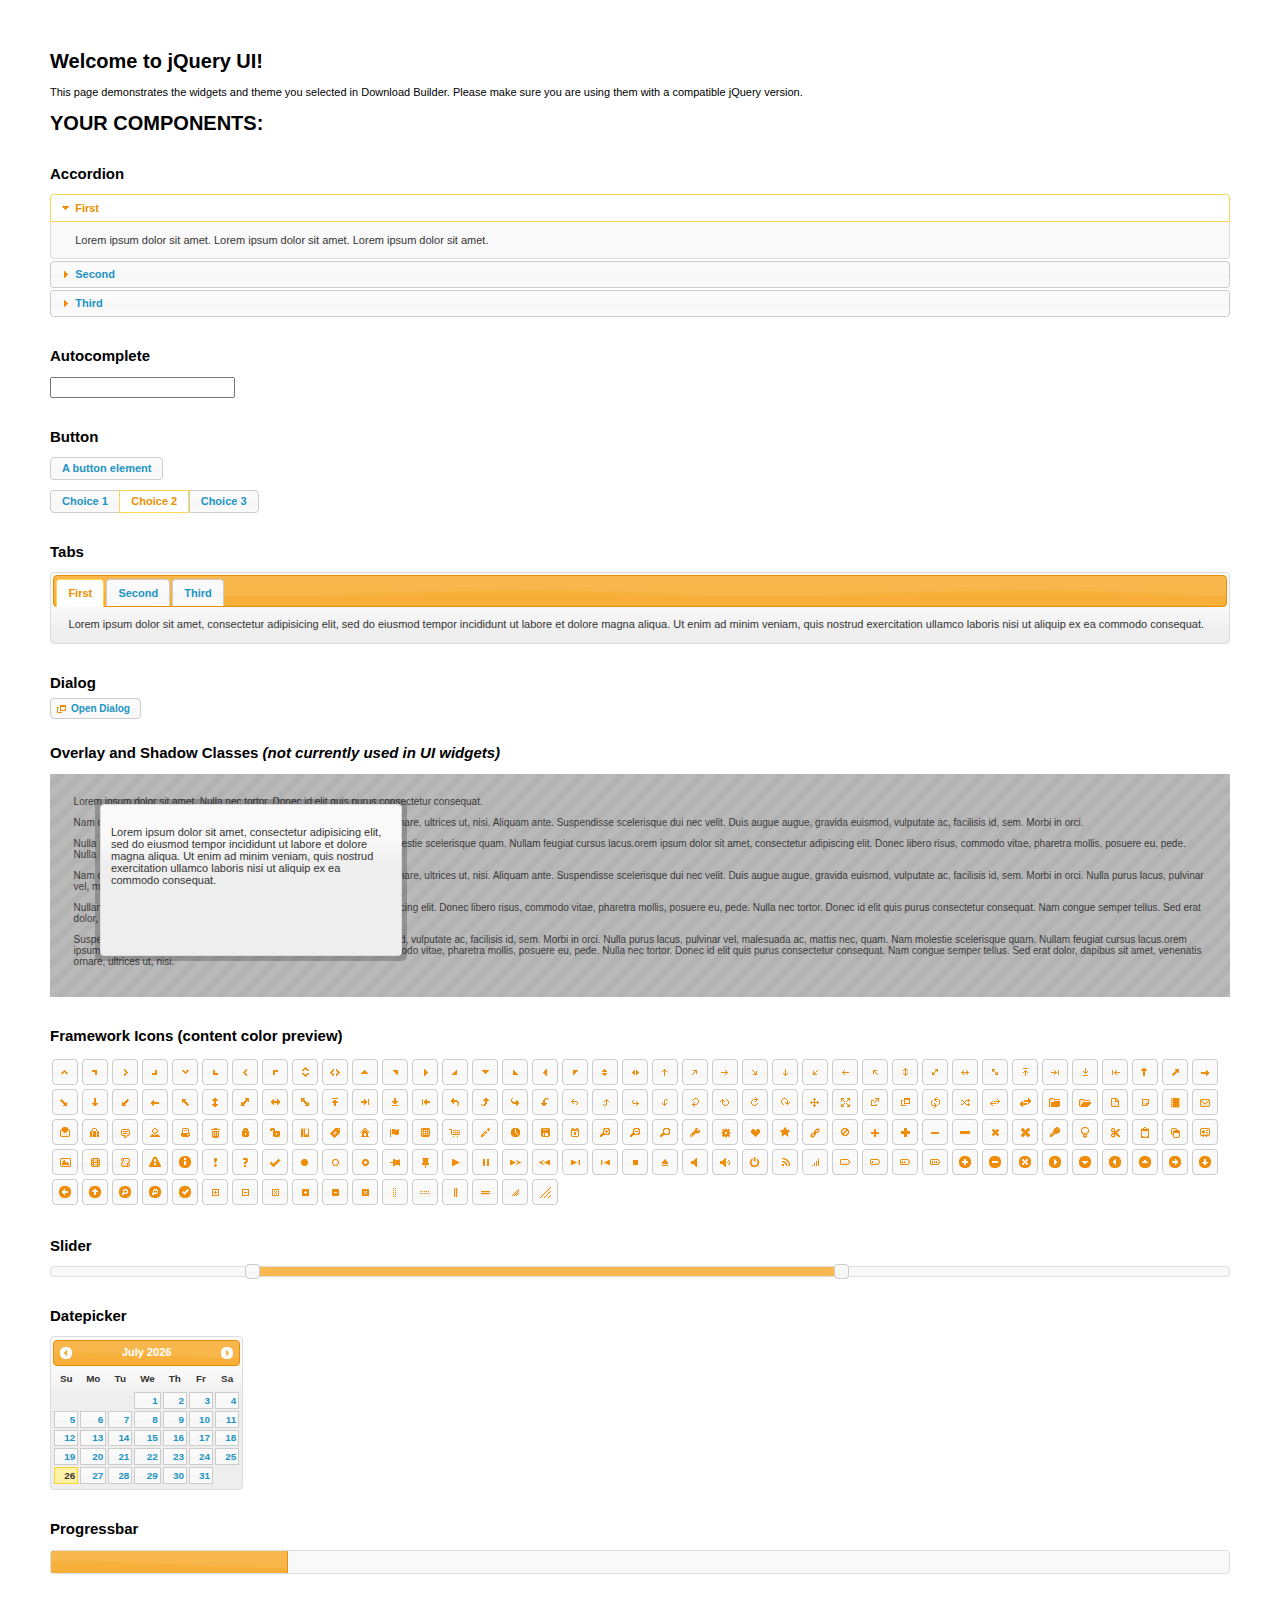
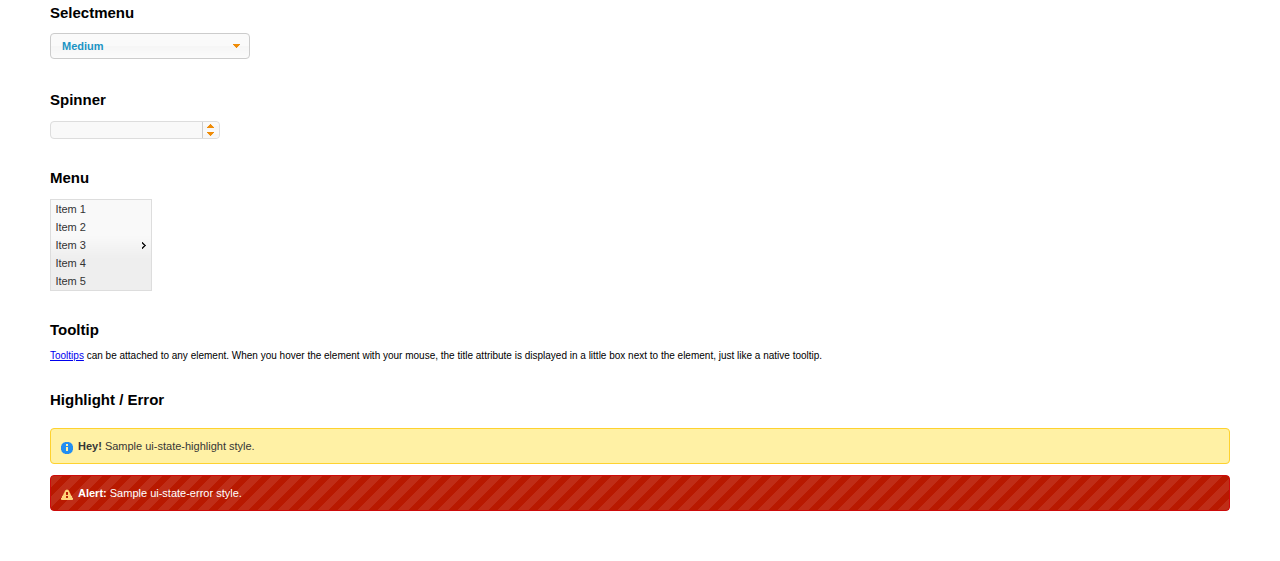
<file: jquery-ui-1.11.4/index.html>
<!doctype html>
<html lang="us">
<head>
	<meta charset="utf-8">
	<title>jQuery UI Example Page</title>
	<link href="jquery-ui.css" rel="stylesheet">
	<style>
	body{
		font: 62.5% "Trebuchet MS", sans-serif;
		margin: 50px;
	}
	.demoHeaders {
		margin-top: 2em;
	}
	#dialog-link {
		padding: .4em 1em .4em 20px;
		text-decoration: none;
		position: relative;
	}
	#dialog-link span.ui-icon {
		margin: 0 5px 0 0;
		position: absolute;
		left: .2em;
		top: 50%;
		margin-top: -8px;
	}
	#icons {
		margin: 0;
		padding: 0;
	}
	#icons li {
		margin: 2px;
		position: relative;
		padding: 4px 0;
		cursor: pointer;
		float: left;
		list-style: none;
	}
	#icons span.ui-icon {
		float: left;
		margin: 0 4px;
	}
	.fakewindowcontain .ui-widget-overlay {
		position: absolute;
	}
	select {
		width: 200px;
	}
	</style>
</head>
<body>

<h1>Welcome to jQuery UI!</h1>

<div class="ui-widget">
	<p>This page demonstrates the widgets and theme you selected in Download Builder. Please make sure you are using them with a compatible jQuery version.</p>
</div>

<h1>YOUR COMPONENTS:</h1>


<!-- Accordion -->
<h2 class="demoHeaders">Accordion</h2>
<div id="accordion">
	<h3>First</h3>
	<div>Lorem ipsum dolor sit amet. Lorem ipsum dolor sit amet. Lorem ipsum dolor sit amet.</div>
	<h3>Second</h3>
	<div>Phasellus mattis tincidunt nibh.</div>
	<h3>Third</h3>
	<div>Nam dui erat, auctor a, dignissim quis.</div>
</div>



<!-- Autocomplete -->
<h2 class="demoHeaders">Autocomplete</h2>
<div>
	<input id="autocomplete" title="type &quot;a&quot;">
</div>



<!-- Button -->
<h2 class="demoHeaders">Button</h2>
<button id="button">A button element</button>
<form style="margin-top: 1em;">
	<div id="radioset">
		<input type="radio" id="radio1" name="radio"><label for="radio1">Choice 1</label>
		<input type="radio" id="radio2" name="radio" checked="checked"><label for="radio2">Choice 2</label>
		<input type="radio" id="radio3" name="radio"><label for="radio3">Choice 3</label>
	</div>
</form>



<!-- Tabs -->
<h2 class="demoHeaders">Tabs</h2>
<div id="tabs">
	<ul>
		<li><a href="#tabs-1">First</a></li>
		<li><a href="#tabs-2">Second</a></li>
		<li><a href="#tabs-3">Third</a></li>
	</ul>
	<div id="tabs-1">Lorem ipsum dolor sit amet, consectetur adipisicing elit, sed do eiusmod tempor incididunt ut labore et dolore magna aliqua. Ut enim ad minim veniam, quis nostrud exercitation ullamco laboris nisi ut aliquip ex ea commodo consequat.</div>
	<div id="tabs-2">Phasellus mattis tincidunt nibh. Cras orci urna, blandit id, pretium vel, aliquet ornare, felis. Maecenas scelerisque sem non nisl. Fusce sed lorem in enim dictum bibendum.</div>
	<div id="tabs-3">Nam dui erat, auctor a, dignissim quis, sollicitudin eu, felis. Pellentesque nisi urna, interdum eget, sagittis et, consequat vestibulum, lacus. Mauris porttitor ullamcorper augue.</div>
</div>



<!-- Dialog NOTE: Dialog is not generated by UI in this demo so it can be visually styled in themeroller-->
<h2 class="demoHeaders">Dialog</h2>
<p><a href="#" id="dialog-link" class="ui-state-default ui-corner-all"><span class="ui-icon ui-icon-newwin"></span>Open Dialog</a></p>

<h2 class="demoHeaders">Overlay and Shadow Classes <em>(not currently used in UI widgets)</em></h2>
<div style="position: relative; width: 96%; height: 200px; padding:1% 2%; overflow:hidden;" class="fakewindowcontain">
	<p>Lorem ipsum dolor sit amet,  Nulla nec tortor. Donec id elit quis purus consectetur consequat. </p><p>Nam congue semper tellus. Sed erat dolor, dapibus sit amet, venenatis ornare, ultrices ut, nisi. Aliquam ante. Suspendisse scelerisque dui nec velit. Duis augue augue, gravida euismod, vulputate ac, facilisis id, sem. Morbi in orci. </p><p>Nulla purus lacus, pulvinar vel, malesuada ac, mattis nec, quam. Nam molestie scelerisque quam. Nullam feugiat cursus lacus.orem ipsum dolor sit amet, consectetur adipiscing elit. Donec libero risus, commodo vitae, pharetra mollis, posuere eu, pede. Nulla nec tortor. Donec id elit quis purus consectetur consequat. </p><p>Nam congue semper tellus. Sed erat dolor, dapibus sit amet, venenatis ornare, ultrices ut, nisi. Aliquam ante. Suspendisse scelerisque dui nec velit. Duis augue augue, gravida euismod, vulputate ac, facilisis id, sem. Morbi in orci. Nulla purus lacus, pulvinar vel, malesuada ac, mattis nec, quam. Nam molestie scelerisque quam. </p><p>Nullam feugiat cursus lacus.orem ipsum dolor sit amet, consectetur adipiscing elit. Donec libero risus, commodo vitae, pharetra mollis, posuere eu, pede. Nulla nec tortor. Donec id elit quis purus consectetur consequat. Nam congue semper tellus. Sed erat dolor, dapibus sit amet, venenatis ornare, ultrices ut, nisi. Aliquam ante. </p><p>Suspendisse scelerisque dui nec velit. Duis augue augue, gravida euismod, vulputate ac, facilisis id, sem. Morbi in orci. Nulla purus lacus, pulvinar vel, malesuada ac, mattis nec, quam. Nam molestie scelerisque quam. Nullam feugiat cursus lacus.orem ipsum dolor sit amet, consectetur adipiscing elit. Donec libero risus, commodo vitae, pharetra mollis, posuere eu, pede. Nulla nec tortor. Donec id elit quis purus consectetur consequat. Nam congue semper tellus. Sed erat dolor, dapibus sit amet, venenatis ornare, ultrices ut, nisi. </p>

	<!-- ui-dialog -->
	<div class="ui-overlay"><div class="ui-widget-overlay"></div><div class="ui-widget-shadow ui-corner-all" style="width: 302px; height: 152px; position: absolute; left: 50px; top: 30px;"></div></div>
	<div style="position: absolute; width: 280px; height: 130px;left: 50px; top: 30px; padding: 10px;" class="ui-widget ui-widget-content ui-corner-all">
		<div class="ui-dialog-content ui-widget-content" style="background: none; border: 0;">
			<p>Lorem ipsum dolor sit amet, consectetur adipisicing elit, sed do eiusmod tempor incididunt ut labore et dolore magna aliqua. Ut enim ad minim veniam, quis nostrud exercitation ullamco laboris nisi ut aliquip ex ea commodo consequat.</p>
		</div>
	</div>

</div>

<!-- ui-dialog -->
<div id="dialog" title="Dialog Title">
	<p>Lorem ipsum dolor sit amet, consectetur adipisicing elit, sed do eiusmod tempor incididunt ut labore et dolore magna aliqua. Ut enim ad minim veniam, quis nostrud exercitation ullamco laboris nisi ut aliquip ex ea commodo consequat.</p>
</div>



<h2 class="demoHeaders">Framework Icons (content color preview)</h2>
<ul id="icons" class="ui-widget ui-helper-clearfix">
	<li class="ui-state-default ui-corner-all" title=".ui-icon-carat-1-n"><span class="ui-icon ui-icon-carat-1-n"></span></li>
	<li class="ui-state-default ui-corner-all" title=".ui-icon-carat-1-ne"><span class="ui-icon ui-icon-carat-1-ne"></span></li>
	<li class="ui-state-default ui-corner-all" title=".ui-icon-carat-1-e"><span class="ui-icon ui-icon-carat-1-e"></span></li>
	<li class="ui-state-default ui-corner-all" title=".ui-icon-carat-1-se"><span class="ui-icon ui-icon-carat-1-se"></span></li>
	<li class="ui-state-default ui-corner-all" title=".ui-icon-carat-1-s"><span class="ui-icon ui-icon-carat-1-s"></span></li>
	<li class="ui-state-default ui-corner-all" title=".ui-icon-carat-1-sw"><span class="ui-icon ui-icon-carat-1-sw"></span></li>
	<li class="ui-state-default ui-corner-all" title=".ui-icon-carat-1-w"><span class="ui-icon ui-icon-carat-1-w"></span></li>
	<li class="ui-state-default ui-corner-all" title=".ui-icon-carat-1-nw"><span class="ui-icon ui-icon-carat-1-nw"></span></li>
	<li class="ui-state-default ui-corner-all" title=".ui-icon-carat-2-n-s"><span class="ui-icon ui-icon-carat-2-n-s"></span></li>
	<li class="ui-state-default ui-corner-all" title=".ui-icon-carat-2-e-w"><span class="ui-icon ui-icon-carat-2-e-w"></span></li>
	<li class="ui-state-default ui-corner-all" title=".ui-icon-triangle-1-n"><span class="ui-icon ui-icon-triangle-1-n"></span></li>
	<li class="ui-state-default ui-corner-all" title=".ui-icon-triangle-1-ne"><span class="ui-icon ui-icon-triangle-1-ne"></span></li>
	<li class="ui-state-default ui-corner-all" title=".ui-icon-triangle-1-e"><span class="ui-icon ui-icon-triangle-1-e"></span></li>
	<li class="ui-state-default ui-corner-all" title=".ui-icon-triangle-1-se"><span class="ui-icon ui-icon-triangle-1-se"></span></li>
	<li class="ui-state-default ui-corner-all" title=".ui-icon-triangle-1-s"><span class="ui-icon ui-icon-triangle-1-s"></span></li>
	<li class="ui-state-default ui-corner-all" title=".ui-icon-triangle-1-sw"><span class="ui-icon ui-icon-triangle-1-sw"></span></li>
	<li class="ui-state-default ui-corner-all" title=".ui-icon-triangle-1-w"><span class="ui-icon ui-icon-triangle-1-w"></span></li>
	<li class="ui-state-default ui-corner-all" title=".ui-icon-triangle-1-nw"><span class="ui-icon ui-icon-triangle-1-nw"></span></li>
	<li class="ui-state-default ui-corner-all" title=".ui-icon-triangle-2-n-s"><span class="ui-icon ui-icon-triangle-2-n-s"></span></li>
	<li class="ui-state-default ui-corner-all" title=".ui-icon-triangle-2-e-w"><span class="ui-icon ui-icon-triangle-2-e-w"></span></li>
	<li class="ui-state-default ui-corner-all" title=".ui-icon-arrow-1-n"><span class="ui-icon ui-icon-arrow-1-n"></span></li>
	<li class="ui-state-default ui-corner-all" title=".ui-icon-arrow-1-ne"><span class="ui-icon ui-icon-arrow-1-ne"></span></li>
	<li class="ui-state-default ui-corner-all" title=".ui-icon-arrow-1-e"><span class="ui-icon ui-icon-arrow-1-e"></span></li>
	<li class="ui-state-default ui-corner-all" title=".ui-icon-arrow-1-se"><span class="ui-icon ui-icon-arrow-1-se"></span></li>
	<li class="ui-state-default ui-corner-all" title=".ui-icon-arrow-1-s"><span class="ui-icon ui-icon-arrow-1-s"></span></li>
	<li class="ui-state-default ui-corner-all" title=".ui-icon-arrow-1-sw"><span class="ui-icon ui-icon-arrow-1-sw"></span></li>
	<li class="ui-state-default ui-corner-all" title=".ui-icon-arrow-1-w"><span class="ui-icon ui-icon-arrow-1-w"></span></li>
	<li class="ui-state-default ui-corner-all" title=".ui-icon-arrow-1-nw"><span class="ui-icon ui-icon-arrow-1-nw"></span></li>
	<li class="ui-state-default ui-corner-all" title=".ui-icon-arrow-2-n-s"><span class="ui-icon ui-icon-arrow-2-n-s"></span></li>
	<li class="ui-state-default ui-corner-all" title=".ui-icon-arrow-2-ne-sw"><span class="ui-icon ui-icon-arrow-2-ne-sw"></span></li>
	<li class="ui-state-default ui-corner-all" title=".ui-icon-arrow-2-e-w"><span class="ui-icon ui-icon-arrow-2-e-w"></span></li>
	<li class="ui-state-default ui-corner-all" title=".ui-icon-arrow-2-se-nw"><span class="ui-icon ui-icon-arrow-2-se-nw"></span></li>
	<li class="ui-state-default ui-corner-all" title=".ui-icon-arrowstop-1-n"><span class="ui-icon ui-icon-arrowstop-1-n"></span></li>
	<li class="ui-state-default ui-corner-all" title=".ui-icon-arrowstop-1-e"><span class="ui-icon ui-icon-arrowstop-1-e"></span></li>
	<li class="ui-state-default ui-corner-all" title=".ui-icon-arrowstop-1-s"><span class="ui-icon ui-icon-arrowstop-1-s"></span></li>
	<li class="ui-state-default ui-corner-all" title=".ui-icon-arrowstop-1-w"><span class="ui-icon ui-icon-arrowstop-1-w"></span></li>
	<li class="ui-state-default ui-corner-all" title=".ui-icon-arrowthick-1-n"><span class="ui-icon ui-icon-arrowthick-1-n"></span></li>
	<li class="ui-state-default ui-corner-all" title=".ui-icon-arrowthick-1-ne"><span class="ui-icon ui-icon-arrowthick-1-ne"></span></li>
	<li class="ui-state-default ui-corner-all" title=".ui-icon-arrowthick-1-e"><span class="ui-icon ui-icon-arrowthick-1-e"></span></li>
	<li class="ui-state-default ui-corner-all" title=".ui-icon-arrowthick-1-se"><span class="ui-icon ui-icon-arrowthick-1-se"></span></li>
	<li class="ui-state-default ui-corner-all" title=".ui-icon-arrowthick-1-s"><span class="ui-icon ui-icon-arrowthick-1-s"></span></li>
	<li class="ui-state-default ui-corner-all" title=".ui-icon-arrowthick-1-sw"><span class="ui-icon ui-icon-arrowthick-1-sw"></span></li>
	<li class="ui-state-default ui-corner-all" title=".ui-icon-arrowthick-1-w"><span class="ui-icon ui-icon-arrowthick-1-w"></span></li>
	<li class="ui-state-default ui-corner-all" title=".ui-icon-arrowthick-1-nw"><span class="ui-icon ui-icon-arrowthick-1-nw"></span></li>
	<li class="ui-state-default ui-corner-all" title=".ui-icon-arrowthick-2-n-s"><span class="ui-icon ui-icon-arrowthick-2-n-s"></span></li>
	<li class="ui-state-default ui-corner-all" title=".ui-icon-arrowthick-2-ne-sw"><span class="ui-icon ui-icon-arrowthick-2-ne-sw"></span></li>
	<li class="ui-state-default ui-corner-all" title=".ui-icon-arrowthick-2-e-w"><span class="ui-icon ui-icon-arrowthick-2-e-w"></span></li>
	<li class="ui-state-default ui-corner-all" title=".ui-icon-arrowthick-2-se-nw"><span class="ui-icon ui-icon-arrowthick-2-se-nw"></span></li>
	<li class="ui-state-default ui-corner-all" title=".ui-icon-arrowthickstop-1-n"><span class="ui-icon ui-icon-arrowthickstop-1-n"></span></li>
	<li class="ui-state-default ui-corner-all" title=".ui-icon-arrowthickstop-1-e"><span class="ui-icon ui-icon-arrowthickstop-1-e"></span></li>
	<li class="ui-state-default ui-corner-all" title=".ui-icon-arrowthickstop-1-s"><span class="ui-icon ui-icon-arrowthickstop-1-s"></span></li>
	<li class="ui-state-default ui-corner-all" title=".ui-icon-arrowthickstop-1-w"><span class="ui-icon ui-icon-arrowthickstop-1-w"></span></li>
	<li class="ui-state-default ui-corner-all" title=".ui-icon-arrowreturnthick-1-w"><span class="ui-icon ui-icon-arrowreturnthick-1-w"></span></li>
	<li class="ui-state-default ui-corner-all" title=".ui-icon-arrowreturnthick-1-n"><span class="ui-icon ui-icon-arrowreturnthick-1-n"></span></li>
	<li class="ui-state-default ui-corner-all" title=".ui-icon-arrowreturnthick-1-e"><span class="ui-icon ui-icon-arrowreturnthick-1-e"></span></li>
	<li class="ui-state-default ui-corner-all" title=".ui-icon-arrowreturnthick-1-s"><span class="ui-icon ui-icon-arrowreturnthick-1-s"></span></li>
	<li class="ui-state-default ui-corner-all" title=".ui-icon-arrowreturn-1-w"><span class="ui-icon ui-icon-arrowreturn-1-w"></span></li>
	<li class="ui-state-default ui-corner-all" title=".ui-icon-arrowreturn-1-n"><span class="ui-icon ui-icon-arrowreturn-1-n"></span></li>
	<li class="ui-state-default ui-corner-all" title=".ui-icon-arrowreturn-1-e"><span class="ui-icon ui-icon-arrowreturn-1-e"></span></li>
	<li class="ui-state-default ui-corner-all" title=".ui-icon-arrowreturn-1-s"><span class="ui-icon ui-icon-arrowreturn-1-s"></span></li>
	<li class="ui-state-default ui-corner-all" title=".ui-icon-arrowrefresh-1-w"><span class="ui-icon ui-icon-arrowrefresh-1-w"></span></li>
	<li class="ui-state-default ui-corner-all" title=".ui-icon-arrowrefresh-1-n"><span class="ui-icon ui-icon-arrowrefresh-1-n"></span></li>
	<li class="ui-state-default ui-corner-all" title=".ui-icon-arrowrefresh-1-e"><span class="ui-icon ui-icon-arrowrefresh-1-e"></span></li>
	<li class="ui-state-default ui-corner-all" title=".ui-icon-arrowrefresh-1-s"><span class="ui-icon ui-icon-arrowrefresh-1-s"></span></li>
	<li class="ui-state-default ui-corner-all" title=".ui-icon-arrow-4"><span class="ui-icon ui-icon-arrow-4"></span></li>
	<li class="ui-state-default ui-corner-all" title=".ui-icon-arrow-4-diag"><span class="ui-icon ui-icon-arrow-4-diag"></span></li>
	<li class="ui-state-default ui-corner-all" title=".ui-icon-extlink"><span class="ui-icon ui-icon-extlink"></span></li>
	<li class="ui-state-default ui-corner-all" title=".ui-icon-newwin"><span class="ui-icon ui-icon-newwin"></span></li>
	<li class="ui-state-default ui-corner-all" title=".ui-icon-refresh"><span class="ui-icon ui-icon-refresh"></span></li>
	<li class="ui-state-default ui-corner-all" title=".ui-icon-shuffle"><span class="ui-icon ui-icon-shuffle"></span></li>
	<li class="ui-state-default ui-corner-all" title=".ui-icon-transfer-e-w"><span class="ui-icon ui-icon-transfer-e-w"></span></li>
	<li class="ui-state-default ui-corner-all" title=".ui-icon-transferthick-e-w"><span class="ui-icon ui-icon-transferthick-e-w"></span></li>
	<li class="ui-state-default ui-corner-all" title=".ui-icon-folder-collapsed"><span class="ui-icon ui-icon-folder-collapsed"></span></li>
	<li class="ui-state-default ui-corner-all" title=".ui-icon-folder-open"><span class="ui-icon ui-icon-folder-open"></span></li>
	<li class="ui-state-default ui-corner-all" title=".ui-icon-document"><span class="ui-icon ui-icon-document"></span></li>
	<li class="ui-state-default ui-corner-all" title=".ui-icon-document-b"><span class="ui-icon ui-icon-document-b"></span></li>
	<li class="ui-state-default ui-corner-all" title=".ui-icon-note"><span class="ui-icon ui-icon-note"></span></li>
	<li class="ui-state-default ui-corner-all" title=".ui-icon-mail-closed"><span class="ui-icon ui-icon-mail-closed"></span></li>
	<li class="ui-state-default ui-corner-all" title=".ui-icon-mail-open"><span class="ui-icon ui-icon-mail-open"></span></li>
	<li class="ui-state-default ui-corner-all" title=".ui-icon-suitcase"><span class="ui-icon ui-icon-suitcase"></span></li>
	<li class="ui-state-default ui-corner-all" title=".ui-icon-comment"><span class="ui-icon ui-icon-comment"></span></li>
	<li class="ui-state-default ui-corner-all" title=".ui-icon-person"><span class="ui-icon ui-icon-person"></span></li>
	<li class="ui-state-default ui-corner-all" title=".ui-icon-print"><span class="ui-icon ui-icon-print"></span></li>
	<li class="ui-state-default ui-corner-all" title=".ui-icon-trash"><span class="ui-icon ui-icon-trash"></span></li>
	<li class="ui-state-default ui-corner-all" title=".ui-icon-locked"><span class="ui-icon ui-icon-locked"></span></li>
	<li class="ui-state-default ui-corner-all" title=".ui-icon-unlocked"><span class="ui-icon ui-icon-unlocked"></span></li>
	<li class="ui-state-default ui-corner-all" title=".ui-icon-bookmark"><span class="ui-icon ui-icon-bookmark"></span></li>
	<li class="ui-state-default ui-corner-all" title=".ui-icon-tag"><span class="ui-icon ui-icon-tag"></span></li>
	<li class="ui-state-default ui-corner-all" title=".ui-icon-home"><span class="ui-icon ui-icon-home"></span></li>
	<li class="ui-state-default ui-corner-all" title=".ui-icon-flag"><span class="ui-icon ui-icon-flag"></span></li>
	<li class="ui-state-default ui-corner-all" title=".ui-icon-calculator"><span class="ui-icon ui-icon-calculator"></span></li>
	<li class="ui-state-default ui-corner-all" title=".ui-icon-cart"><span class="ui-icon ui-icon-cart"></span></li>
	<li class="ui-state-default ui-corner-all" title=".ui-icon-pencil"><span class="ui-icon ui-icon-pencil"></span></li>
	<li class="ui-state-default ui-corner-all" title=".ui-icon-clock"><span class="ui-icon ui-icon-clock"></span></li>
	<li class="ui-state-default ui-corner-all" title=".ui-icon-disk"><span class="ui-icon ui-icon-disk"></span></li>
	<li class="ui-state-default ui-corner-all" title=".ui-icon-calendar"><span class="ui-icon ui-icon-calendar"></span></li>
	<li class="ui-state-default ui-corner-all" title=".ui-icon-zoomin"><span class="ui-icon ui-icon-zoomin"></span></li>
	<li class="ui-state-default ui-corner-all" title=".ui-icon-zoomout"><span class="ui-icon ui-icon-zoomout"></span></li>
	<li class="ui-state-default ui-corner-all" title=".ui-icon-search"><span class="ui-icon ui-icon-search"></span></li>
	<li class="ui-state-default ui-corner-all" title=".ui-icon-wrench"><span class="ui-icon ui-icon-wrench"></span></li>
	<li class="ui-state-default ui-corner-all" title=".ui-icon-gear"><span class="ui-icon ui-icon-gear"></span></li>
	<li class="ui-state-default ui-corner-all" title=".ui-icon-heart"><span class="ui-icon ui-icon-heart"></span></li>
	<li class="ui-state-default ui-corner-all" title=".ui-icon-star"><span class="ui-icon ui-icon-star"></span></li>
	<li class="ui-state-default ui-corner-all" title=".ui-icon-link"><span class="ui-icon ui-icon-link"></span></li>
	<li class="ui-state-default ui-corner-all" title=".ui-icon-cancel"><span class="ui-icon ui-icon-cancel"></span></li>
	<li class="ui-state-default ui-corner-all" title=".ui-icon-plus"><span class="ui-icon ui-icon-plus"></span></li>
	<li class="ui-state-default ui-corner-all" title=".ui-icon-plusthick"><span class="ui-icon ui-icon-plusthick"></span></li>
	<li class="ui-state-default ui-corner-all" title=".ui-icon-minus"><span class="ui-icon ui-icon-minus"></span></li>
	<li class="ui-state-default ui-corner-all" title=".ui-icon-minusthick"><span class="ui-icon ui-icon-minusthick"></span></li>
	<li class="ui-state-default ui-corner-all" title=".ui-icon-close"><span class="ui-icon ui-icon-close"></span></li>
	<li class="ui-state-default ui-corner-all" title=".ui-icon-closethick"><span class="ui-icon ui-icon-closethick"></span></li>
	<li class="ui-state-default ui-corner-all" title=".ui-icon-key"><span class="ui-icon ui-icon-key"></span></li>
	<li class="ui-state-default ui-corner-all" title=".ui-icon-lightbulb"><span class="ui-icon ui-icon-lightbulb"></span></li>
	<li class="ui-state-default ui-corner-all" title=".ui-icon-scissors"><span class="ui-icon ui-icon-scissors"></span></li>
	<li class="ui-state-default ui-corner-all" title=".ui-icon-clipboard"><span class="ui-icon ui-icon-clipboard"></span></li>
	<li class="ui-state-default ui-corner-all" title=".ui-icon-copy"><span class="ui-icon ui-icon-copy"></span></li>
	<li class="ui-state-default ui-corner-all" title=".ui-icon-contact"><span class="ui-icon ui-icon-contact"></span></li>
	<li class="ui-state-default ui-corner-all" title=".ui-icon-image"><span class="ui-icon ui-icon-image"></span></li>
	<li class="ui-state-default ui-corner-all" title=".ui-icon-video"><span class="ui-icon ui-icon-video"></span></li>
	<li class="ui-state-default ui-corner-all" title=".ui-icon-script"><span class="ui-icon ui-icon-script"></span></li>
	<li class="ui-state-default ui-corner-all" title=".ui-icon-alert"><span class="ui-icon ui-icon-alert"></span></li>
	<li class="ui-state-default ui-corner-all" title=".ui-icon-info"><span class="ui-icon ui-icon-info"></span></li>
	<li class="ui-state-default ui-corner-all" title=".ui-icon-notice"><span class="ui-icon ui-icon-notice"></span></li>
	<li class="ui-state-default ui-corner-all" title=".ui-icon-help"><span class="ui-icon ui-icon-help"></span></li>
	<li class="ui-state-default ui-corner-all" title=".ui-icon-check"><span class="ui-icon ui-icon-check"></span></li>
	<li class="ui-state-default ui-corner-all" title=".ui-icon-bullet"><span class="ui-icon ui-icon-bullet"></span></li>
	<li class="ui-state-default ui-corner-all" title=".ui-icon-radio-off"><span class="ui-icon ui-icon-radio-off"></span></li>
	<li class="ui-state-default ui-corner-all" title=".ui-icon-radio-on"><span class="ui-icon ui-icon-radio-on"></span></li>
	<li class="ui-state-default ui-corner-all" title=".ui-icon-pin-w"><span class="ui-icon ui-icon-pin-w"></span></li>
	<li class="ui-state-default ui-corner-all" title=".ui-icon-pin-s"><span class="ui-icon ui-icon-pin-s"></span></li>
	<li class="ui-state-default ui-corner-all" title=".ui-icon-play"><span class="ui-icon ui-icon-play"></span></li>
	<li class="ui-state-default ui-corner-all" title=".ui-icon-pause"><span class="ui-icon ui-icon-pause"></span></li>
	<li class="ui-state-default ui-corner-all" title=".ui-icon-seek-next"><span class="ui-icon ui-icon-seek-next"></span></li>
	<li class="ui-state-default ui-corner-all" title=".ui-icon-seek-prev"><span class="ui-icon ui-icon-seek-prev"></span></li>
	<li class="ui-state-default ui-corner-all" title=".ui-icon-seek-end"><span class="ui-icon ui-icon-seek-end"></span></li>
	<li class="ui-state-default ui-corner-all" title=".ui-icon-seek-first"><span class="ui-icon ui-icon-seek-first"></span></li>
	<li class="ui-state-default ui-corner-all" title=".ui-icon-stop"><span class="ui-icon ui-icon-stop"></span></li>
	<li class="ui-state-default ui-corner-all" title=".ui-icon-eject"><span class="ui-icon ui-icon-eject"></span></li>
	<li class="ui-state-default ui-corner-all" title=".ui-icon-volume-off"><span class="ui-icon ui-icon-volume-off"></span></li>
	<li class="ui-state-default ui-corner-all" title=".ui-icon-volume-on"><span class="ui-icon ui-icon-volume-on"></span></li>
	<li class="ui-state-default ui-corner-all" title=".ui-icon-power"><span class="ui-icon ui-icon-power"></span></li>
	<li class="ui-state-default ui-corner-all" title=".ui-icon-signal-diag"><span class="ui-icon ui-icon-signal-diag"></span></li>
	<li class="ui-state-default ui-corner-all" title=".ui-icon-signal"><span class="ui-icon ui-icon-signal"></span></li>
	<li class="ui-state-default ui-corner-all" title=".ui-icon-battery-0"><span class="ui-icon ui-icon-battery-0"></span></li>
	<li class="ui-state-default ui-corner-all" title=".ui-icon-battery-1"><span class="ui-icon ui-icon-battery-1"></span></li>
	<li class="ui-state-default ui-corner-all" title=".ui-icon-battery-2"><span class="ui-icon ui-icon-battery-2"></span></li>
	<li class="ui-state-default ui-corner-all" title=".ui-icon-battery-3"><span class="ui-icon ui-icon-battery-3"></span></li>
	<li class="ui-state-default ui-corner-all" title=".ui-icon-circle-plus"><span class="ui-icon ui-icon-circle-plus"></span></li>
	<li class="ui-state-default ui-corner-all" title=".ui-icon-circle-minus"><span class="ui-icon ui-icon-circle-minus"></span></li>
	<li class="ui-state-default ui-corner-all" title=".ui-icon-circle-close"><span class="ui-icon ui-icon-circle-close"></span></li>
	<li class="ui-state-default ui-corner-all" title=".ui-icon-circle-triangle-e"><span class="ui-icon ui-icon-circle-triangle-e"></span></li>
	<li class="ui-state-default ui-corner-all" title=".ui-icon-circle-triangle-s"><span class="ui-icon ui-icon-circle-triangle-s"></span></li>
	<li class="ui-state-default ui-corner-all" title=".ui-icon-circle-triangle-w"><span class="ui-icon ui-icon-circle-triangle-w"></span></li>
	<li class="ui-state-default ui-corner-all" title=".ui-icon-circle-triangle-n"><span class="ui-icon ui-icon-circle-triangle-n"></span></li>
	<li class="ui-state-default ui-corner-all" title=".ui-icon-circle-arrow-e"><span class="ui-icon ui-icon-circle-arrow-e"></span></li>
	<li class="ui-state-default ui-corner-all" title=".ui-icon-circle-arrow-s"><span class="ui-icon ui-icon-circle-arrow-s"></span></li>
	<li class="ui-state-default ui-corner-all" title=".ui-icon-circle-arrow-w"><span class="ui-icon ui-icon-circle-arrow-w"></span></li>
	<li class="ui-state-default ui-corner-all" title=".ui-icon-circle-arrow-n"><span class="ui-icon ui-icon-circle-arrow-n"></span></li>
	<li class="ui-state-default ui-corner-all" title=".ui-icon-circle-zoomin"><span class="ui-icon ui-icon-circle-zoomin"></span></li>
	<li class="ui-state-default ui-corner-all" title=".ui-icon-circle-zoomout"><span class="ui-icon ui-icon-circle-zoomout"></span></li>
	<li class="ui-state-default ui-corner-all" title=".ui-icon-circle-check"><span class="ui-icon ui-icon-circle-check"></span></li>
	<li class="ui-state-default ui-corner-all" title=".ui-icon-circlesmall-plus"><span class="ui-icon ui-icon-circlesmall-plus"></span></li>
	<li class="ui-state-default ui-corner-all" title=".ui-icon-circlesmall-minus"><span class="ui-icon ui-icon-circlesmall-minus"></span></li>
	<li class="ui-state-default ui-corner-all" title=".ui-icon-circlesmall-close"><span class="ui-icon ui-icon-circlesmall-close"></span></li>
	<li class="ui-state-default ui-corner-all" title=".ui-icon-squaresmall-plus"><span class="ui-icon ui-icon-squaresmall-plus"></span></li>
	<li class="ui-state-default ui-corner-all" title=".ui-icon-squaresmall-minus"><span class="ui-icon ui-icon-squaresmall-minus"></span></li>
	<li class="ui-state-default ui-corner-all" title=".ui-icon-squaresmall-close"><span class="ui-icon ui-icon-squaresmall-close"></span></li>
	<li class="ui-state-default ui-corner-all" title=".ui-icon-grip-dotted-vertical"><span class="ui-icon ui-icon-grip-dotted-vertical"></span></li>
	<li class="ui-state-default ui-corner-all" title=".ui-icon-grip-dotted-horizontal"><span class="ui-icon ui-icon-grip-dotted-horizontal"></span></li>
	<li class="ui-state-default ui-corner-all" title=".ui-icon-grip-solid-vertical"><span class="ui-icon ui-icon-grip-solid-vertical"></span></li>
	<li class="ui-state-default ui-corner-all" title=".ui-icon-grip-solid-horizontal"><span class="ui-icon ui-icon-grip-solid-horizontal"></span></li>
	<li class="ui-state-default ui-corner-all" title=".ui-icon-gripsmall-diagonal-se"><span class="ui-icon ui-icon-gripsmall-diagonal-se"></span></li>
	<li class="ui-state-default ui-corner-all" title=".ui-icon-grip-diagonal-se"><span class="ui-icon ui-icon-grip-diagonal-se"></span></li>
</ul>


<!-- Slider -->
<h2 class="demoHeaders">Slider</h2>
<div id="slider"></div>



<!-- Datepicker -->
<h2 class="demoHeaders">Datepicker</h2>
<div id="datepicker"></div>



<!-- Progressbar -->
<h2 class="demoHeaders">Progressbar</h2>
<div id="progressbar"></div>



<!-- Progressbar -->
<h2 class="demoHeaders">Selectmenu</h2>
<select id="selectmenu">
	<option>Slower</option>
	<option>Slow</option>
	<option selected="selected">Medium</option>
	<option>Fast</option>
	<option>Faster</option>
</select>



<!-- Spinner -->
<h2 class="demoHeaders">Spinner</h2>
<input id="spinner">



<!-- Menu -->
<h2 class="demoHeaders">Menu</h2>
<ul style="width:100px;" id="menu">
	<li>Item 1</li>
	<li>Item 2</li>
	<li>Item 3
		<ul>
			<li>Item 3-1</li>
			<li>Item 3-2</li>
			<li>Item 3-3</li>
			<li>Item 3-4</li>
			<li>Item 3-5</li>
		</ul>
	</li>
	<li>Item 4</li>
	<li>Item 5</li>
</ul>



<!-- Tooltip -->
<h2 class="demoHeaders">Tooltip</h2>
<p id="tooltip">
	<a href="#" title="That&apos;s what this widget is">Tooltips</a> can be attached to any element. When you hover
the element with your mouse, the title attribute is displayed in a little box next to the element, just like a native tooltip.
</p>


<!-- Highlight / Error -->
<h2 class="demoHeaders">Highlight / Error</h2>
<div class="ui-widget">
	<div class="ui-state-highlight ui-corner-all" style="margin-top: 20px; padding: 0 .7em;">
		<p><span class="ui-icon ui-icon-info" style="float: left; margin-right: .3em;"></span>
		<strong>Hey!</strong> Sample ui-state-highlight style.</p>
	</div>
</div>
<br>
<div class="ui-widget">
	<div class="ui-state-error ui-corner-all" style="padding: 0 .7em;">
		<p><span class="ui-icon ui-icon-alert" style="float: left; margin-right: .3em;"></span>
		<strong>Alert:</strong> Sample ui-state-error style.</p>
	</div>
</div>

<script src="external/jquery/jquery.js"></script>
<script src="jquery-ui.js"></script>
<script>

$( "#accordion" ).accordion();



var availableTags = [
	"ActionScript",
	"AppleScript",
	"Asp",
	"BASIC",
	"C",
	"C++",
	"Clojure",
	"COBOL",
	"ColdFusion",
	"Erlang",
	"Fortran",
	"Groovy",
	"Haskell",
	"Java",
	"JavaScript",
	"Lisp",
	"Perl",
	"PHP",
	"Python",
	"Ruby",
	"Scala",
	"Scheme"
];
$( "#autocomplete" ).autocomplete({
	source: availableTags
});



$( "#button" ).button();
$( "#radioset" ).buttonset();



$( "#tabs" ).tabs();



$( "#dialog" ).dialog({
	autoOpen: false,
	width: 400,
	buttons: [
		{
			text: "Ok",
			click: function() {
				$( this ).dialog( "close" );
			}
		},
		{
			text: "Cancel",
			click: function() {
				$( this ).dialog( "close" );
			}
		}
	]
});

// Link to open the dialog
$( "#dialog-link" ).click(function( event ) {
	$( "#dialog" ).dialog( "open" );
	event.preventDefault();
});



$( "#datepicker" ).datepicker({
	inline: true
});



$( "#slider" ).slider({
	range: true,
	values: [ 17, 67 ]
});



$( "#progressbar" ).progressbar({
	value: 20
});



$( "#spinner" ).spinner();



$( "#menu" ).menu();



$( "#tooltip" ).tooltip();



$( "#selectmenu" ).selectmenu();


// Hover states on the static widgets
$( "#dialog-link, #icons li" ).hover(
	function() {
		$( this ).addClass( "ui-state-hover" );
	},
	function() {
		$( this ).removeClass( "ui-state-hover" );
	}
);
</script>
</body>
</html>
</file>
